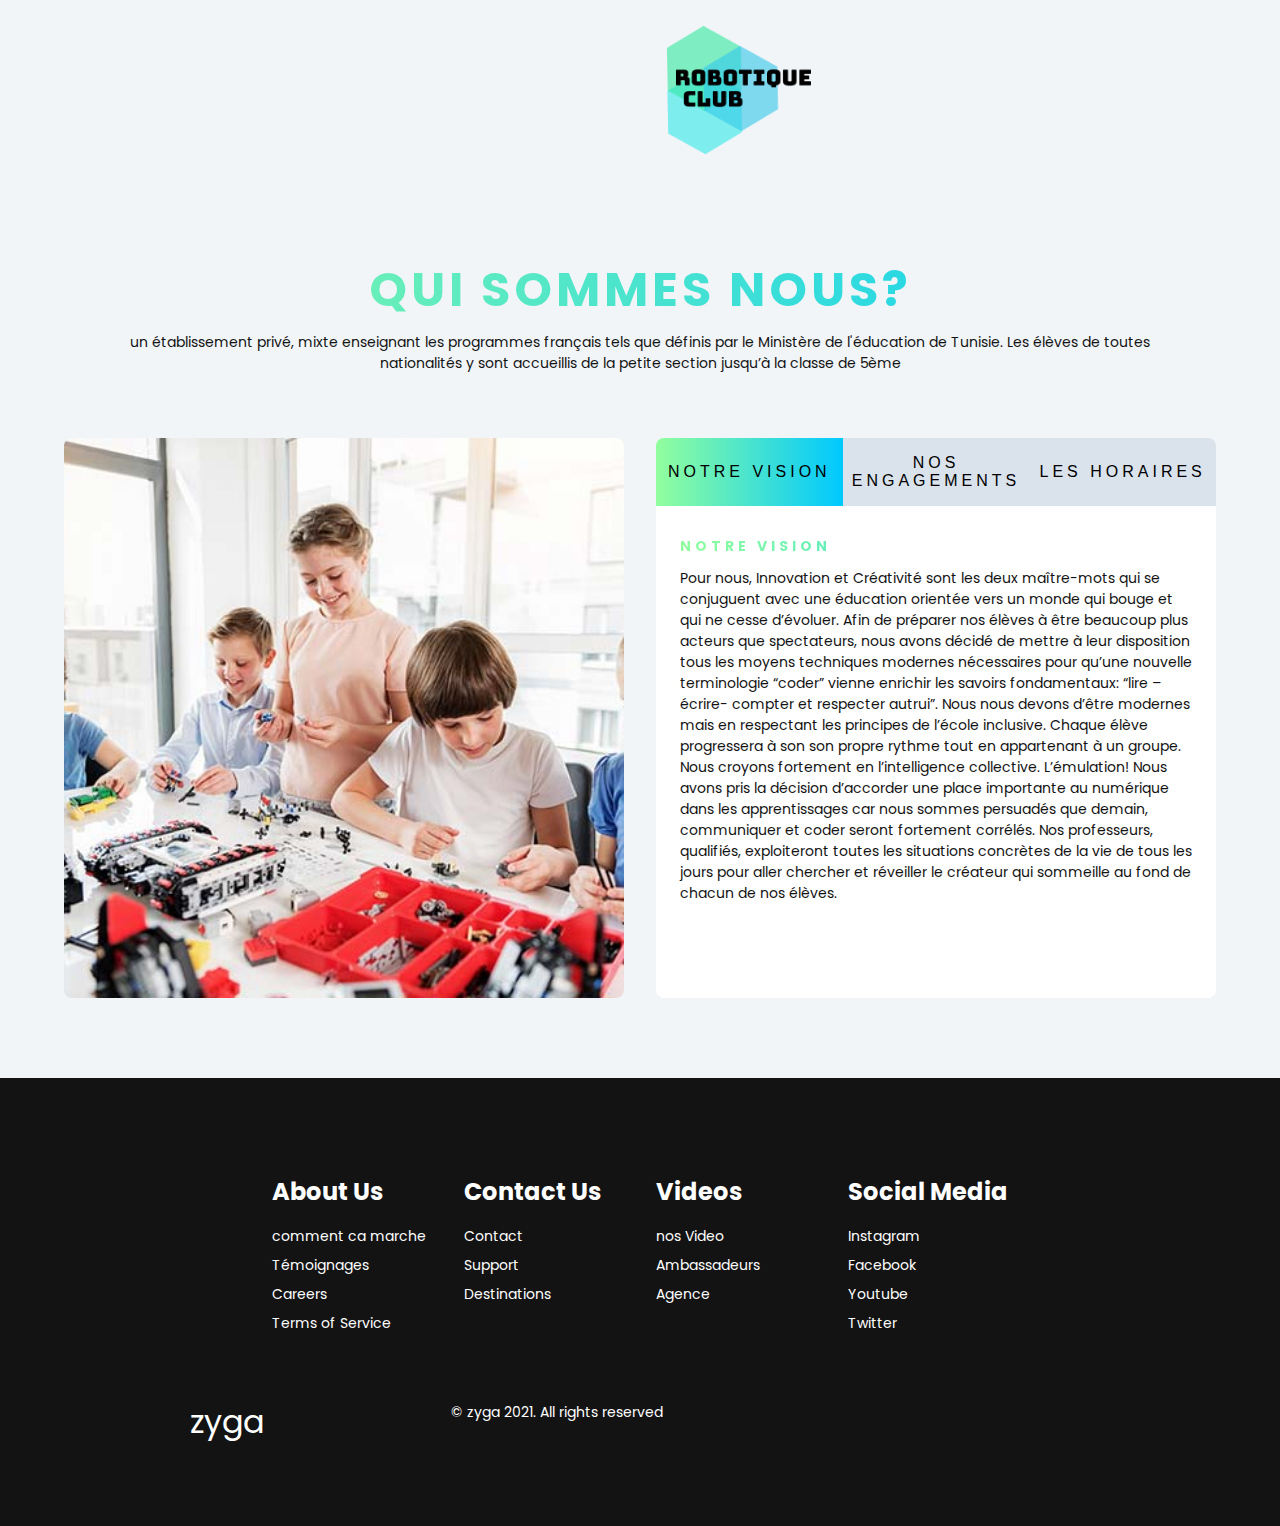
<file: explore.html>
<!DOCTYPE html>
<html lang="en">
<head>
    <meta charset="UTF-8">
    <meta http-equiv="X-UA-Compatible" content="IE=edge">
    <meta name="viewport" content="width=device-width, initial-scale=1.0">
    <link rel="stylesheet" href="explstyle.css">
    <link rel="preconnect" href="https://fonts.gstatic.com">
    <link href="https://fonts.googleapis.com/css2?family=Poppins:ital,wght@1,500&display=swap" rel="stylesheet">
    <link
    rel="stylesheet"
    href="https://use.fontawesome.com/releases/v5.14.0/css/all.css"
    integrity="sha384-HzLeBuhoNPvSl5KYnjx0BT+WB0QEEqLprO+NBkkk5gbc67FTaL7XIGa2w1L0Xbgc"
    crossorigin="anonymous"
  />
    <title>about</title>
</head>
<body>
    <div class="logo"> 
        <a href="index.html">  <img src="images/logo.png" alt="">   </a> 
    </div>
    
<section class="section">
    <div class="title">
        <h1>QUI SOMMES NOUS?</h1>
        <p> un établissement privé, mixte enseignant les programmes français tels que définis par le  Ministère de l'éducation de Tunisie. Les élèves de toutes nationalités y sont accueillis de la petite section jusqu’à la classe de 5ème</p>
    </div>
    <div class="about-center section-center">
        <article class="about-img ">
         
                <img src="images/kids.jpg" alt="about picture" >
           
            
        </article>
        <article class="about">
            <!-- btn container -->
            <div class="btn-container">
                <button class="tab-btn active" data-id="vision">NOTRE VISION</button>
                <button class="tab-btn" data-id="engagements">NOS ENGAGEMENTS</button>
                <button class="tab-btn" data-id="planning">LES HORAIRES</button>
            </div>

            <article class="about-content">
                <!-- single item -->
                <div class="content active " id="vision">
                    <h4>NOTRE VISION</h4>
                    <P>
                        
    Pour nous, Innovation et Créativité sont les deux maître-mots qui se conjuguent avec une éducation orientée vers un monde qui bouge et qui ne cesse d’évoluer.
    Afin de préparer nos élèves à être beaucoup plus acteurs que spectateurs, nous avons décidé de mettre à leur disposition tous les moyens techniques modernes nécessaires pour qu’une nouvelle terminologie “coder” vienne enrichir les savoirs fondamentaux: “lire – écrire- compter et respecter autrui”.
    Nous nous devons d’être modernes mais en respectant les principes de l’école inclusive. Chaque élève progressera à son son propre rythme tout en appartenant à un groupe. Nous croyons fortement en l’intelligence collective. L’émulation!
    Nous avons pris la décision d’accorder une place importante au numérique dans les apprentissages car nous sommes persuadés que demain, communiquer et coder seront fortement corrélés.
    Nos professeurs, qualifiés, exploiteront toutes les situations concrètes de la vie de tous les jours pour aller chercher et réveiller le créateur qui sommeille au fond de chacun de nos élèves.
                    </P>
                </div>
                <!-- end of single item -->
                <!-- single item -->
                <div class="content  " id="engagements">
                    <h4>NOS ENGAGEMENTS</h4> 
                    <P> 
                        Par une approche ludique et expérimentale, les jeunes aborderont des contenus scientifiques et techniques tout en s’amusant. Dans ce club, Ils appréhenderont les différentes thématiques de la robotique :  l’électricité, la mécanique, la programmation mais également la différence entre automate, robot, la forme humanoïde et les grandes avancées scientifiques et impacts sociaux et sociétaux. Ce club permettra aux jeunes d’éveiller leur intérêt et leur curiosité tout en développement la démarche s scientifique.
    
                   </P>
                </div>
                <!-- end of single item -->
                <!-- single item -->
                <div class="content  " id="planning">
                    <h4>lES HORAIRES</h4>
                    <P>
                        Tous les mercredis du 30 septembre 2020 au 30 juin 2021 <br>
    
                    2 tranches d'âge : <br>
                      - pour les 9-11 ans : de 16h à 18h <br>
                      - pour les 12-15 ans : de 13h30 à 15h30 <br>
                    TARIFS : <br>
                      - 535 DINAR (30 séances annuelles) <br>
                      - 480 DINAR (à partir du 2e enfant) 
                    </P>
                </div>
                <!-- end of single item -->
    
            </article>
        </article>
        
    </div>
</section>

  <!-- Footer Section -->
  <div class="footer__container">
    <div class="footer__links">
      <div class="footer__link--wrapper">
        <div class="footer__link--items">
          <h2>About Us</h2>
          <a href="/sign__up">comment ca marche </a> <a href="/">Témoignages</a>
          <a href="/">Careers</a> <a href="/">Terms of Service</a>
        </div>
        <div class="footer__link--items">
          <h2>Contact Us</h2>
          <a href="/">Contact</a> <a href="/">Support</a>
          <a href="/">Destinations</a>
        </div>
      </div>
      <div class="footer__link--wrapper">
        <div class="footer__link--items">
          <h2>Videos</h2>
          <a href="/">nos Video</a> <a href="/">Ambassadeurs</a>
          <a href="/">Agence</a>
        </div>
        <div class="footer__link--items">
          <h2>Social Media</h2>
            <a href="/">  <i class="fab fa-instagram"></i>    Instagram</a>
            <a href="/"><i class="fab fa-facebook"></i >Facebook</a>
            <a href="/"><i class="fab fa-youtube  "></i>  Youtube</a>
            <a href="/"><i class="fab fa-twitter"></i>Twitter</a>
        </div>
      </div>
    </div>
    <section class="social__media">
      <div class="social__media--wrap">
        <div class="footer__logo">
          <a href="/" id="footer__logo">zyga</a>
        </div>
        <p class="website__rights">© zyga 2021. All rights reserved</p>
        <div class="social__icons">
          <a href="/" class="social__icon--link" target="_blank"
            ><i class="fab fa-facebook"></i
          ></a>
          <a href="/" class="social__icon--link"
            ><i class="fab fa-instagram"></i
          ></a>
          <a href="/" class="social__icon--link"
            ><i class="fab fa-youtube"></i
          ></a>
          <a href="/" class="social__icon--link"
            ><i class="fab fa-linkedin"></i
          ></a>
          <a href="/" class="social__icon--link"
            ><i class="fab fa-twitter"></i
          ></a>
        </div>
      </div>
    </section>
  </div>

<script src="about.js"></script>
</body>
</html>
</file>
<file: explstyle.css>
*,
::after,
::before {
  margin: 0;
  padding: 0;
  box-sizing: border-box;
}
body {
  
  background: hsl(210, 36%, 96%);
  color: #131313;
  line-height: 1.5;
  font-size: 0.875rem;
  font-family: 'Poppins', sans-serif;
}

ul {
  list-style-type: none;
}
a {
  text-decoration: none;
}
img:not(.logo) {
  width: 100%;
}
img {
  display: block;
}
.logo img{
  align-items: center;
  text-align: center;
  width: 180px;
    
   margin-left: 40rem;
   padding: -5rem;

}

h1,

h4 {
  background: #00C9FF;  /* fallback for old browsers */
  background: -webkit-linear-gradient(to right, #92FE9D, #00C9FF);  /* Chrome 10-25, Safari 5.1-6 */
  background: linear-gradient(to right, #92FE9D, #00C9FF); /* W3C, IE 10+/ Edge, Firefox 16+, Chrome 26+, Opera 12+, Safari 7+ */
  
-webkit-background-clip: text;
    -moz-background-clip: text;
    -webkit-text-fill-color: transparent;
    -moz-text-fill-color: transparent;
  letter-spacing: 0.25rem;;
  
  line-height: 1.25;
  margin-bottom: 0.75rem;
  
}
h1 {
  font-size: 3rem;
}


h4 {
  font-size: 0.875rem;
}
p {
  margin-bottom: 1.25rem;
  color: #131313;
}


.btn {
  text-transform: uppercase;
  background: transparent;
  color: #222;
  padding: 0.375rem 0.75rem;
  letter-spacing: 0.25rem;;
  display: inline-block;
  transition:  all 0.3s linear;
  font-size: 0.875rem;
  border: 2px solid #222;
  cursor: pointer;
  box-shadow: 0 1px 3px rgba(0, 0, 0, 0.2);
  border-radius: 0.5rem;
}
.btn:hover {
  color: #fff;
  background: #222;
}
/* section */
.section {
  padding: 5rem 0;
}

.section-center {
  width: 90vw;
  margin: 0 auto;
  max-width: 1170px;
}

/*
=============== 
About
===============
*/
.title {
  text-align: center;
  margin-bottom: 4rem;
}
.title p {
  width: 80%;
  margin: 0 auto;
}

.about-img {
  margin-bottom: 2rem;
}
.about-img img {
  border-radius: 0.5rem;
  object-fit: cover;
  height: 35rem;
}
@media screen and (min-width: 992px) {
  .about-img {
    margin-bottom: 0;
  }

  .about-center {
    display: grid;
    grid-template-columns: 1fr 1fr;
    column-gap: 2rem;
  }
  
}
.about {
  background: #fff;
  border-radius: 0.5rem;
  display: grid;
  grid-template-rows: auto 1fr;
}
.btn-container {
  border-top-left-radius: 0.5rem;
  border-top-right-radius: 0.5rem;
  display: grid;
  grid-template-columns: 1fr 1fr 1fr;
}
.tab-btn:nth-child(1) {
  border-top-left-radius: 0.5rem;
}
.tab-btn:nth-child(3) {
  border-top-right-radius: 0.5rem;
}
.tab-btn {
  padding: 1rem 0;
  border: none;
  text-transform: capitalize;
  font-size: 1rem;
  display: block;
  background: hsl(212, 33%, 89%);
  cursor: pointer;
  transition:all 0.3s linear;
  letter-spacing: 0.25rem;
}
.tab-btn:hover:not(.active) {
  background: #00C9FF;  /* fallback for old browsers */
background: -webkit-linear-gradient(to right, #92FE9D, #00C9FF);  /* Chrome 10-25, Safari 5.1-6 */
background: linear-gradient(to right, #92FE9D, #00C9FF); /* W3C, IE 10+/ Edge, Firefox 16+, Chrome 26+, Opera 12+, Safari 7+ */

}
.about-content {
  border-bottom-left-radius: 0.5rem;
  border-bottom-right-radius: 0.5rem;
  padding: 2rem 1.5rem;
}
/* hide content */
.content {
  display: none;
}
.tab-btn.active {
  background: #00C9FF;  /* fallback for old browsers */
background: -webkit-linear-gradient(to right, #92FE9D, #00C9FF);  /* Chrome 10-25, Safari 5.1-6 */
background: linear-gradient(to right, #92FE9D, #00C9FF); /* W3C, IE 10+/ Edge, Firefox 16+, Chrome 26+, Opera 12+, Safari 7+ */

}
.content.active {
  display: block;
}


/* Footer CSS */
.footer__container {
  background-color: #131313;
  padding: 5rem 0;
  display: flex;
  flex-direction: column;
  justify-content: center;
  align-items: center;
}

#footer__logo {
  color: #fff;
  display: flex;
  align-items: center;
  cursor: pointer;
  text-decoration: none;
  font-size: 2rem;
}

.footer__links {
  width: 100%;
  max-width: 1000px;
  display: flex;
  justify-content: center;
}

.footer__link--wrapper {
  display: flex;
}

.footer__link--items {
  display: flex;
  flex-direction: column;
  align-items: flex-start;
  margin: 16px;
  text-align: left;
  width: 160px;
  box-sizing: border-box;
   transition : all 0.3s ease ;
}
.footer__link--wrapper a:hover  {
padding-left: 8px;
transition: all 0.3s ease-in;
}


.footer__link--items h2 {
  margin-bottom: 16px;
  color: #fff;
  font-size: 1.5rem;
}

.footer__link--items a {
  color: #fff;
  text-decoration: none;
  margin-bottom: 0.5rem;
  transition: 0.3 ease-out;
}

.footer__link--items a:hover {
  color: #e9e9e9;
  transition: 0.3 ease-out;
}

.social__icon--link {
  color: #fff;
  font-size: 24px;
}

.social__media {
  max-width: 1000px;
  width: 100%;
}

.social__media--wrap {
  display: flex;
  justify-content: space-between;
  align-items: center;
  width: 90%;
  max-width: 1000px;
  margin: 40px auto 0 auto;
}

.social__icons {
  display: flex;
  justify-content: space-between;
  align-items: center;
  width: 240px;
}

.website__rights {
  color: #fff;
}

@media screen and (max-width: 820px) {
  .footer__links {
    padding-top: 2rem;
  }

  #footer__logo {
    margin-bottom: 2rem;
  }

  .website__rights {
    margin-bottom: 2rem;
  }

  .footer__link--wrapper {
    flex-direction: column;
  }

  .social__media--wrap {
    flex-direction: column;
  }
  .logo img{
    
    width: 180px;
      
     margin-left: 20rem;
     padding: -5rem;
  
  }
}

@media screen and (max-width: 480px) {
  .footer__link--items {
    margin: 0;
    padding: 10px;
    width: 100%;
  }
  .logo img{
    
    width: 180px;
      
     margin-left: auto;
    
  
  }
}
.highlight {
  border-bottom: 4px solid #131313;
}
</file>
